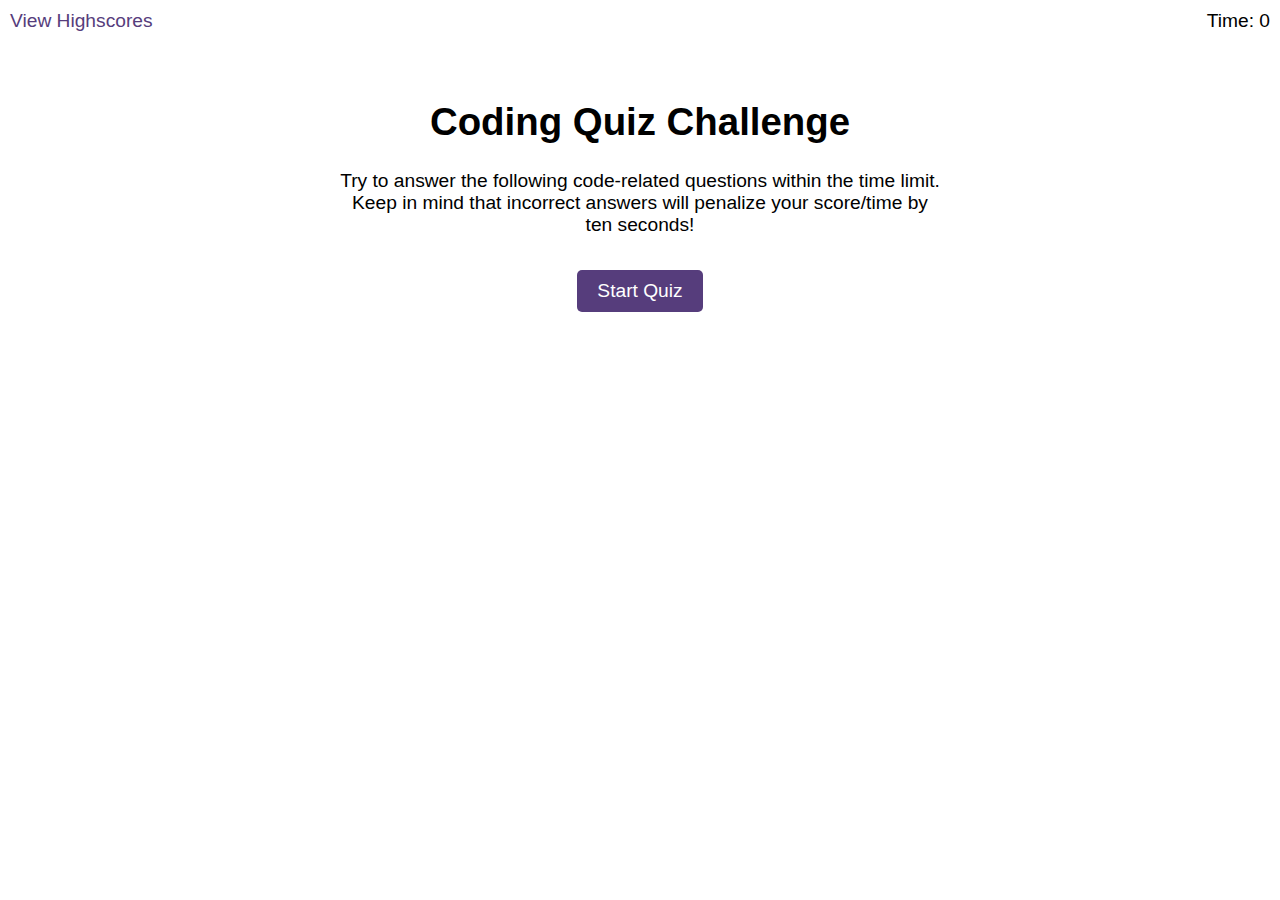
<file: index.html>
<!DOCTYPE html>
<html lang="en-gb">
  <head>
    <meta charset="UTF-8" />
    <meta name="viewport" content="width=device-width, initial-scale=1.0" />
    <meta http-equiv="X-UA-Compatible" content="ie=edge" />
    <title>Coding Quiz</title>

    <link rel="stylesheet" href="./assets/css/styles.css" />
  </head>

  <body>
    <div class="scores"><a href="highscores.html">View Highscores</a></div>

    <div class="timer">Time: <span id="time">0</span></div>

    <div class="wrapper">
      <div id="start-screen" class="start" data-state="visible">
        <h1>Coding Quiz Challenge</h1>
        <p>
          Try to answer the following code-related questions within the time
          limit. Keep in mind that incorrect answers will penalize your
          score/time by ten seconds!
        </p>
        <button id="start">Start Quiz</button>
      </div>

      <div id="questions" data-state="hidden" style="display: none;">
        <h2 id="question-title"></h2>
        <div id="choices" class="choices"></div>
      </div>

      <div id="end-screen" data-state="hidden" style="display: none">
        <h2>All done!</h2>
        <p>Your final score is <span id="final-score"></span>.</p>
        <p>
          Enter initials: <input type="text" id="initials" max="3" />
          <button id="submit">Submit</button>
        </p>
      </div>

      <div id="feedback" class="feedback hide"></div>
    </div>

    <script src="./assets/js/questions.js"></script>
  </body>
</html>
</file>
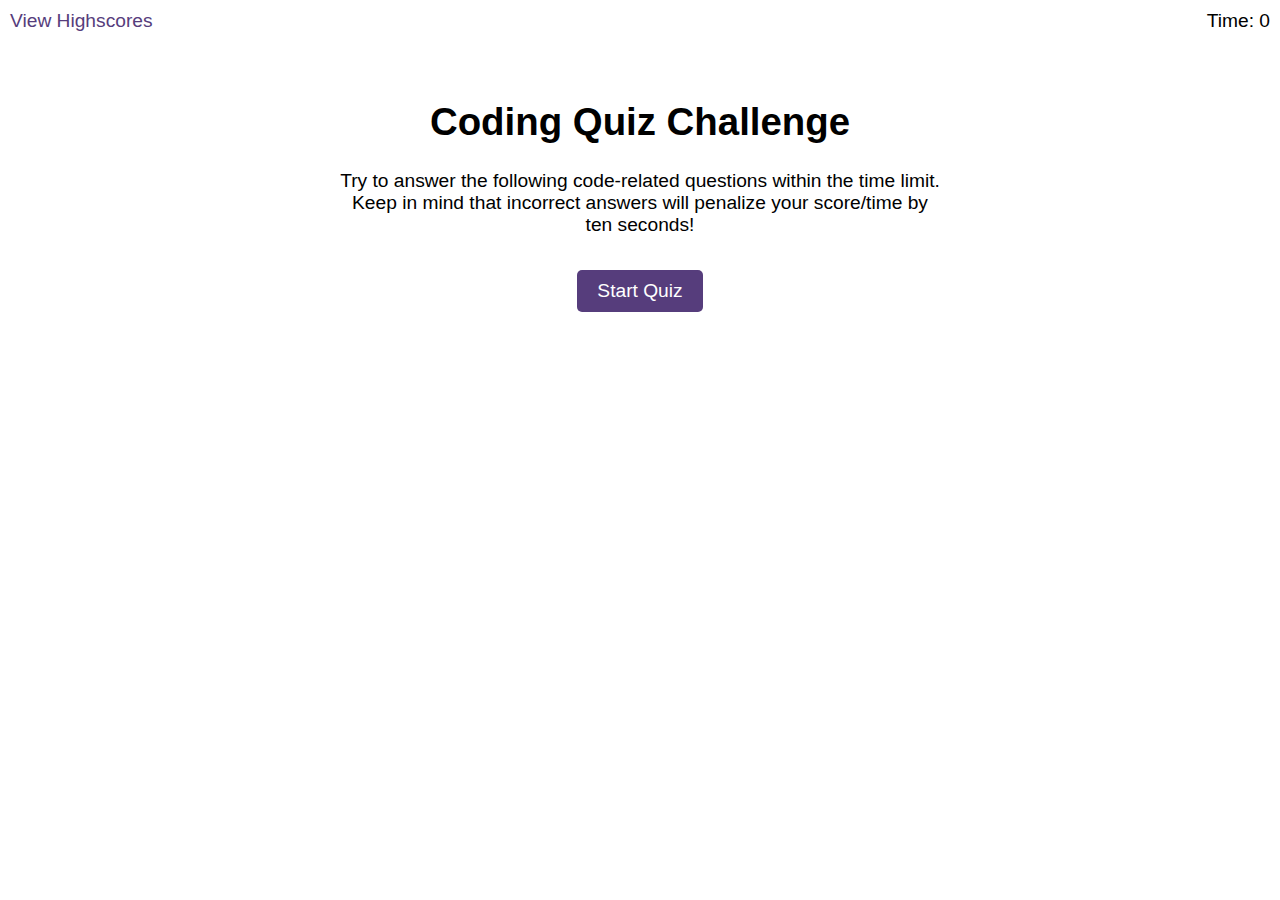
<file: starter/index.html>
<!DOCTYPE html>
<html lang="en-gb">
  <head>
    <meta charset="UTF-8" />
    <meta name="viewport" content="width=device-width, initial-scale=1.0" />
    <meta http-equiv="X-UA-Compatible" content="ie=edge" />
    <title>Coding Quiz</title>

    <link rel="stylesheet" href="./assets/css/styles.css" />
  </head>

  <body>
    <div class="scores"><a href="highscores.html">View Highscores</a></div>

    <div class="timer">Time: <span id="time">0</span></div>

    <div class="wrapper">
      <div id="start-screen" class="start" data-state="visible">
        <h1>Coding Quiz Challenge</h1>
        <p>
          Try to answer the following code-related questions within the time
          limit. Keep in mind that incorrect answers will penalize your
          score/time by ten seconds!
        </p>
        <button id="start">Start Quiz</button>
      </div>

      <div id="questions" data-state="hidden" style="display: none;">
        <h2 id="question-title"></h2>
        <div id="choices" class="choices"></div>
      </div>

      <div id="end-screen" data-state="hidden" style="display: none">
        <h2>All done!</h2>
        <p>Your final score is <span id="final-score"></span>.</p>
        <p>
          Enter initials: <input type="text" id="initials" max="3" />
          <button id="submit">Submit</button>
        </p>
      </div>

      <div id="feedback" class="feedback hide"></div>
    </div>

    <script src="./assets/js/script.js"></script>
  </body>
</html>
</file>
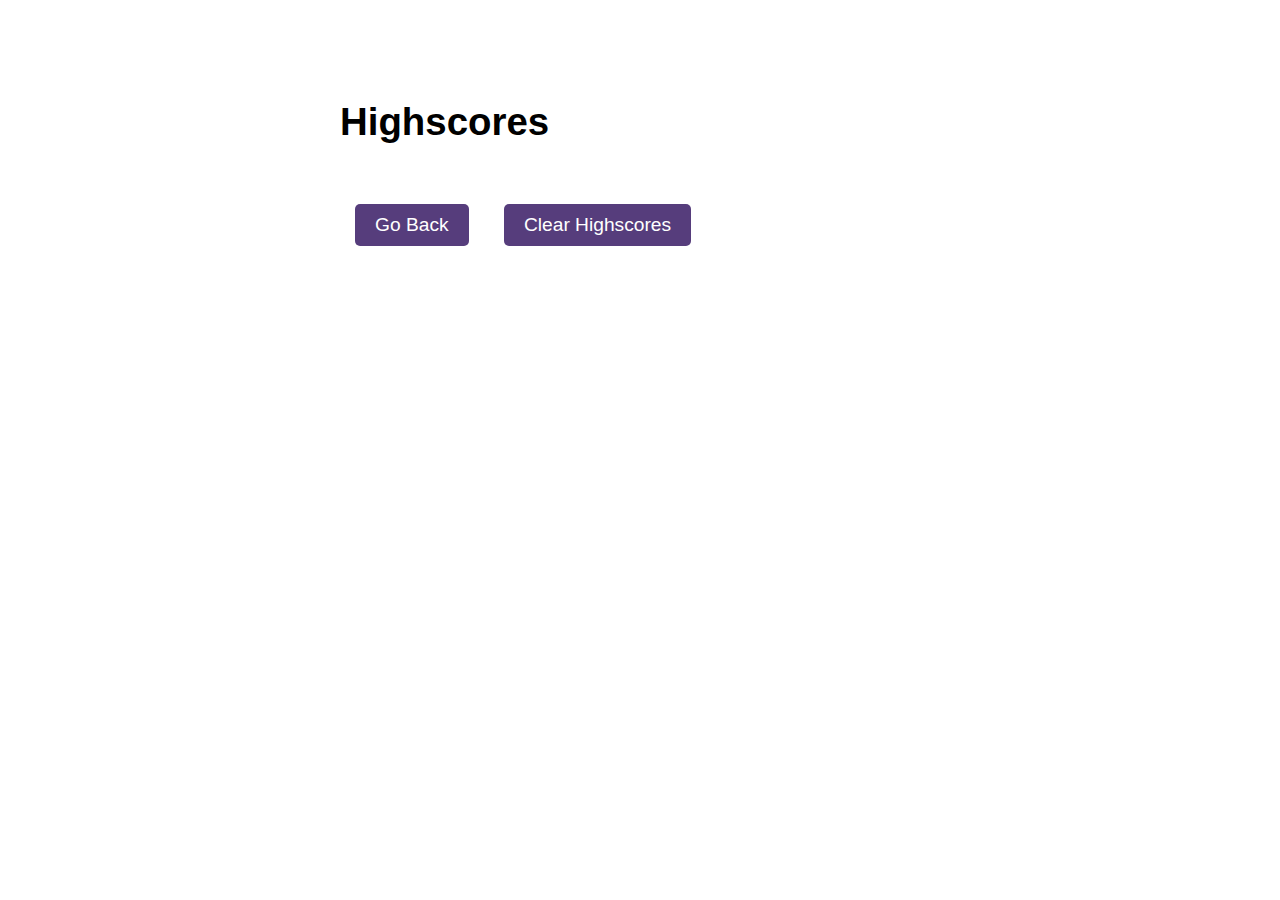
<file: highscores.html>
<!DOCTYPE html>
<html lang="en">
  <head>
    <meta charset="UTF-8" />
    <meta name="viewport" content="width=device-width, initial-scale=1.0" />
    <meta http-equiv="X-UA-Compatible" content="ie=edge" />
    <title>Highscores</title>

    <link rel="stylesheet" href="./assets/css/styles.css" />
  </head>

  <body>
    <div class="wrapper">
      <h1>Highscores</h1>
      <ol id="highscores"></ol>

      <a href="index.html"><button>Go Back</button></a>
      <button id="clear">Clear Highscores</button>
    </div>

    <script src="./assets/js/highscores.js"></script>
  </body>
</html>
</file>
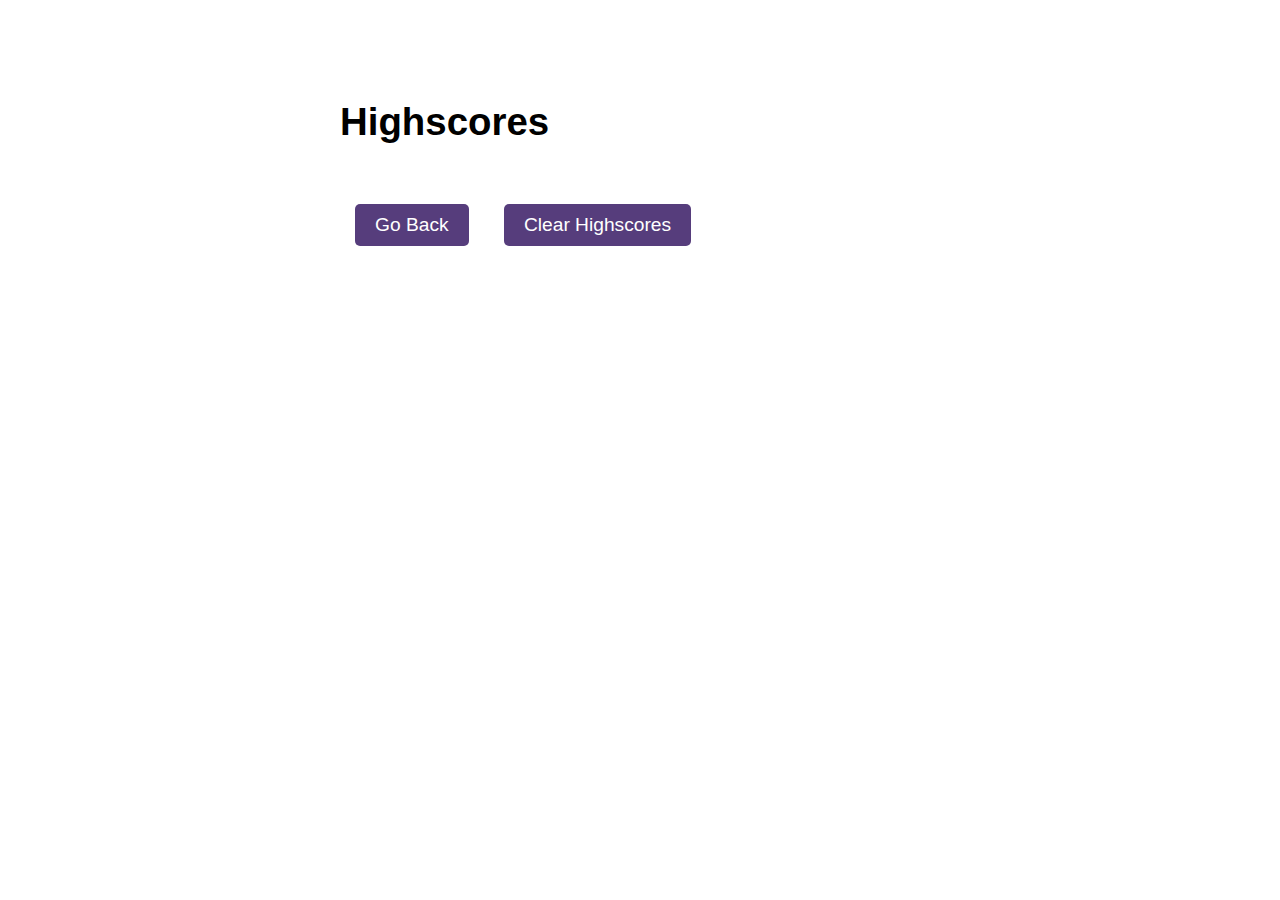
<file: starter/highscores.html>
<!DOCTYPE html>
<html lang="en">
  <head>
    <meta charset="UTF-8" />
    <meta name="viewport" content="width=device-width, initial-scale=1.0" />
    <meta http-equiv="X-UA-Compatible" content="ie=edge" />
    <title>Highscores</title>

    <link rel="stylesheet" href="./assets/css/styles.css" />
  </head>

  <body>
    <div class="wrapper">
      <h1>Highscores</h1>
      <ol id="highscores"></ol>

      <a href="index.html"><button>Go Back</button></a>
      <button id="clear">Clear Highscores</button>
    </div>

    <script src="./assets/js/script.js"></script>
  </body>
</html>
</file>
<file: assets/css/styles.css>
body {
  font-family: Arial;
  font-size: 120%;
}

a {
  color: #563d7c;
  text-decoration: none;
  transition: color 0.1s;
}

a:hover {
  color: #8570a5;
}

button {
  display: inline-block;
  margin: 5px;
  cursor: pointer;
  font-size: 100%;
  background-color: #563d7c;
  border-radius: 5px;
  padding: 10px 20px;
  margin: 15px;
  color: white;
  border: 0;
  transition: background-color 0.1s;
}

button:hover {
  background-color: #8570a5;
}

.choices button {
  display: block;
}

input[type="text"] {
  font-size: 100%;
}

ol {
  padding-left: 0px;
  max-height: 400px;
  overflow: auto;
}

li {
  padding: 5px;
  list-style: decimal inside none;
}

li:nth-child(odd) {
  background-color: #f3edfc;
}

.wrapper {
  margin: 100px auto 0 auto;
  max-width: 600px;
}

.hide {
  display: none;
}

.start {
  text-align: center;
}

.scores {
  position: absolute;
  top: 10px;
  left: 10px;
}

.feedback {
  font-style: italic;
  font-size: 120%;
  margin-top: 20px;
  padding-top: 10px;
  color: gray;
  border-top: 2px solid #ccc;
}

.timer {
  position: absolute;
  top: 10px;
  right: 10px;
}
</file>
<file: starter/assets/css/styles.css>
body {
  font-family: Arial;
  font-size: 120%;
}

a {
  color: #563d7c;
  text-decoration: none;
  transition: color 0.1s;
}

a:hover {
  color: #8570a5;
}

button {
  display: inline-block;
  margin: 5px;
  cursor: pointer;
  font-size: 100%;
  background-color: #563d7c;
  border-radius: 5px;
  padding: 10px 20px;
  margin: 15px;
  color: white;
  border: 0;
  transition: background-color 0.1s;
}

button:hover {
  background-color: #8570a5;
}

.choices button {
  display: block;
}

input[type="text"] {
  font-size: 100%;
}

ol {
  padding-left: 0px;
  max-height: 400px;
  overflow: auto;
}

li {
  padding: 5px;
  list-style: decimal inside none;
}

li:nth-child(odd) {
  background-color: #f3edfc;
}

.wrapper {
  margin: 100px auto 0 auto;
  max-width: 600px;
}

.hide {
  display: none;
}

.start {
  text-align: center;
}

.scores {
  position: absolute;
  top: 10px;
  left: 10px;
}

.feedback {
  font-style: italic;
  font-size: 120%;
  margin-top: 20px;
  padding-top: 10px;
  color: gray;
  border-top: 2px solid #ccc;
}

.timer {
  position: absolute;
  top: 10px;
  right: 10px;
}
</file>
